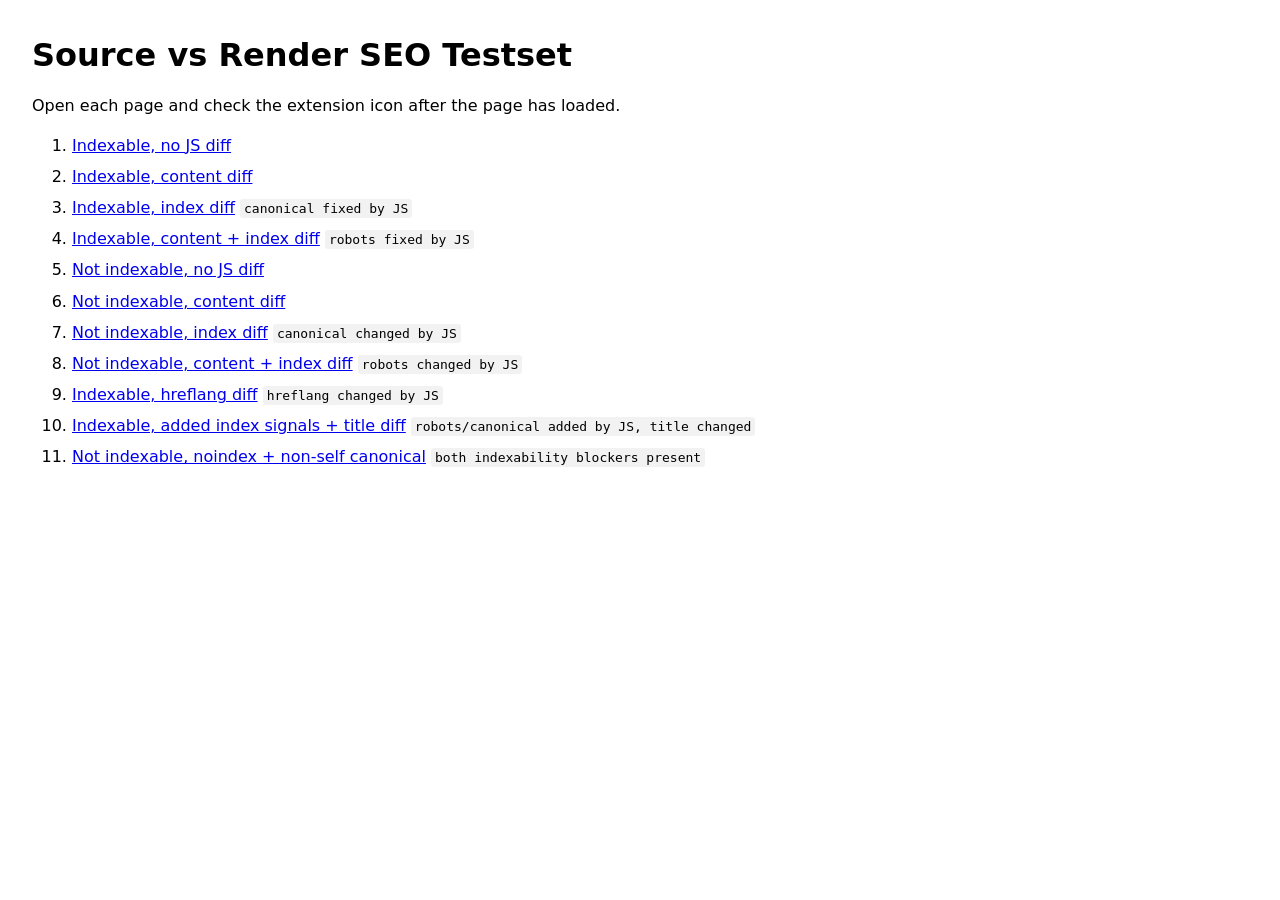
<file: test-pages/index.html>
<!doctype html>
<html lang="de">
<head>
  <meta charset="utf-8">
  <title>Source vs Render SEO Testset</title>
  <meta name="viewport" content="width=device-width, initial-scale=1">
  <style>
    body { font-family: system-ui, sans-serif; margin: 32px; line-height: 1.45; }
    h1 { margin-bottom: 8px; }
    li { margin: 8px 0; }
    code { background: #f2f2f2; padding: 2px 4px; border-radius: 3px; }
  </style>
</head>
<body>
  <h1>Source vs Render SEO Testset</h1>
  <p>Open each page and check the extension icon after the page has loaded.</p>

  <ol>
    <li><a href="01-indexable-no-js-diff.html">Indexable, no JS diff</a></li>
    <li><a href="02-indexable-content-diff.html">Indexable, content diff</a></li>
    <li><a href="03-indexable-index-diff.html">Indexable, index diff</a> <code>canonical fixed by JS</code></li>
    <li><a href="04-indexable-content-index-diff.html">Indexable, content + index diff</a> <code>robots fixed by JS</code></li>
    <li><a href="05-not-indexable-no-js-diff.html">Not indexable, no JS diff</a></li>
    <li><a href="06-not-indexable-content-diff.html">Not indexable, content diff</a></li>
    <li><a href="07-not-indexable-index-diff.html">Not indexable, index diff</a> <code>canonical changed by JS</code></li>
    <li><a href="08-not-indexable-content-index-diff.html">Not indexable, content + index diff</a> <code>robots changed by JS</code></li>
    <li><a href="09-indexable-hreflang-diff.html">Indexable, hreflang diff</a> <code>hreflang changed by JS</code></li>
    <li><a href="10-indexable-added-index-signals-title-diff.html">Indexable, added index signals + title diff</a> <code>robots/canonical added by JS, title changed</code></li>
    <li><a href="11-not-indexable-noindex-nonself-canonical.html">Not indexable, noindex + non-self canonical</a> <code>both indexability blockers present</code></li>
  </ol>
</body>
</html>
</file>
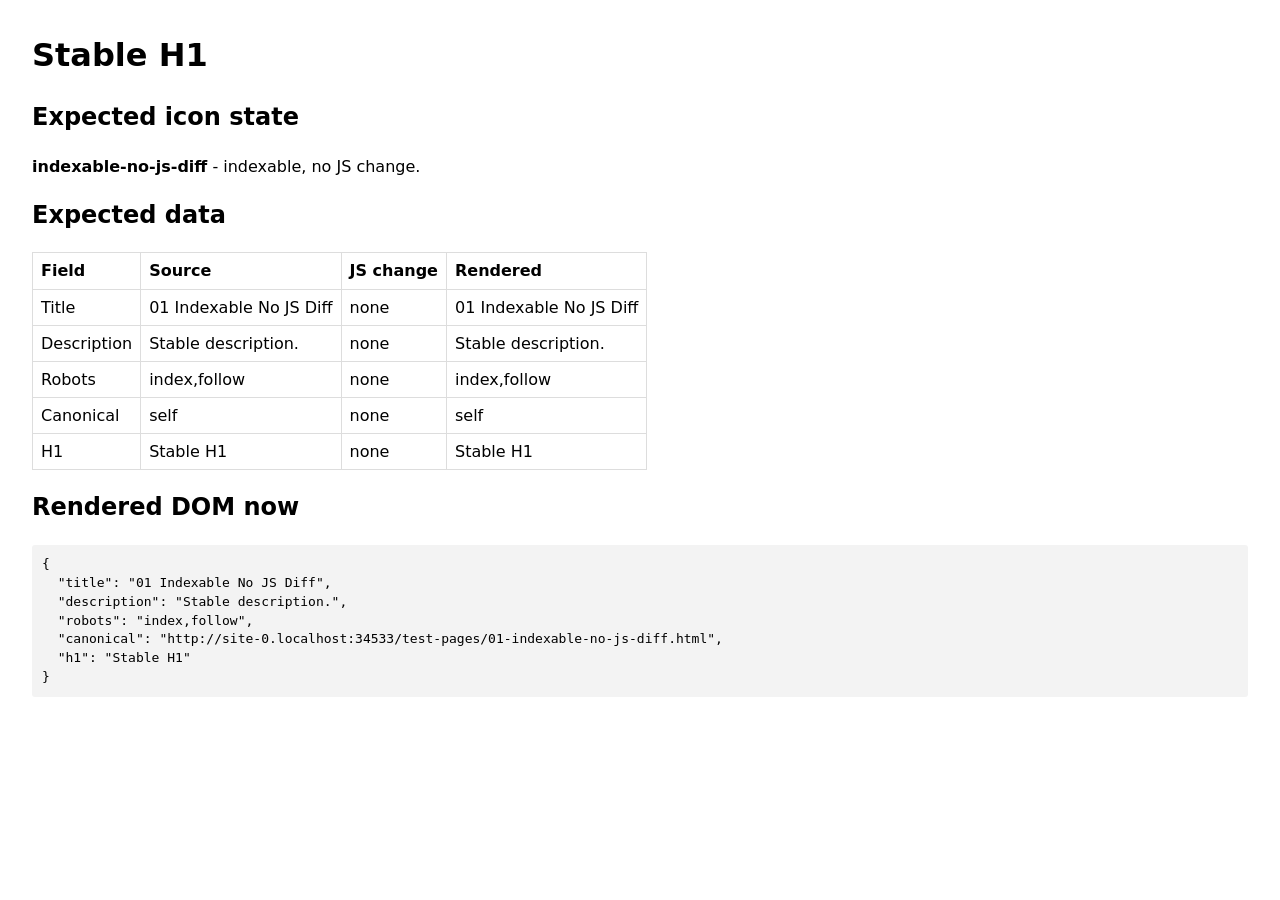
<file: test-pages/01-indexable-no-js-diff.html>
<!doctype html>
<html lang="de">
<head>
  <meta charset="utf-8">
  <title>01 Indexable No JS Diff</title>
  <meta name="description" content="Stable description.">
  <meta name="robots" content="index,follow">
  <link rel="canonical" href="./01-indexable-no-js-diff.html">
  <style>body{font-family:system-ui,sans-serif;margin:32px;line-height:1.45}table{border-collapse:collapse}td,th{border:1px solid #ddd;padding:6px 8px;text-align:left}code,pre{background:#f3f3f3;padding:2px 4px;border-radius:3px}pre{padding:10px}</style>
</head>
<body>
  <h1>Stable H1</h1>
  <h2>Expected icon state</h2>
  <p><strong>indexable-no-js-diff</strong> - indexable, no JS change.</p>

  <h2>Expected data</h2>
  <table>
    <tr><th>Field</th><th>Source</th><th>JS change</th><th>Rendered</th></tr>
    <tr><td>Title</td><td>01 Indexable No JS Diff</td><td>none</td><td>01 Indexable No JS Diff</td></tr>
    <tr><td>Description</td><td>Stable description.</td><td>none</td><td>Stable description.</td></tr>
    <tr><td>Robots</td><td>index,follow</td><td>none</td><td>index,follow</td></tr>
    <tr><td>Canonical</td><td>self</td><td>none</td><td>self</td></tr>
    <tr><td>H1</td><td>Stable H1</td><td>none</td><td>Stable H1</td></tr>
  </table>

  <h2>Rendered DOM now</h2>
  <pre id="actual"></pre>
  <script>
    document.getElementById('actual').textContent = JSON.stringify({
      title: document.title,
      description: document.querySelector('meta[name="description"]').content,
      robots: document.querySelector('meta[name="robots"]').content,
      canonical: document.querySelector('link[rel="canonical"]').href,
      h1: document.querySelector('h1').textContent
    }, null, 2);
  </script>
</body>
</html>
</file>
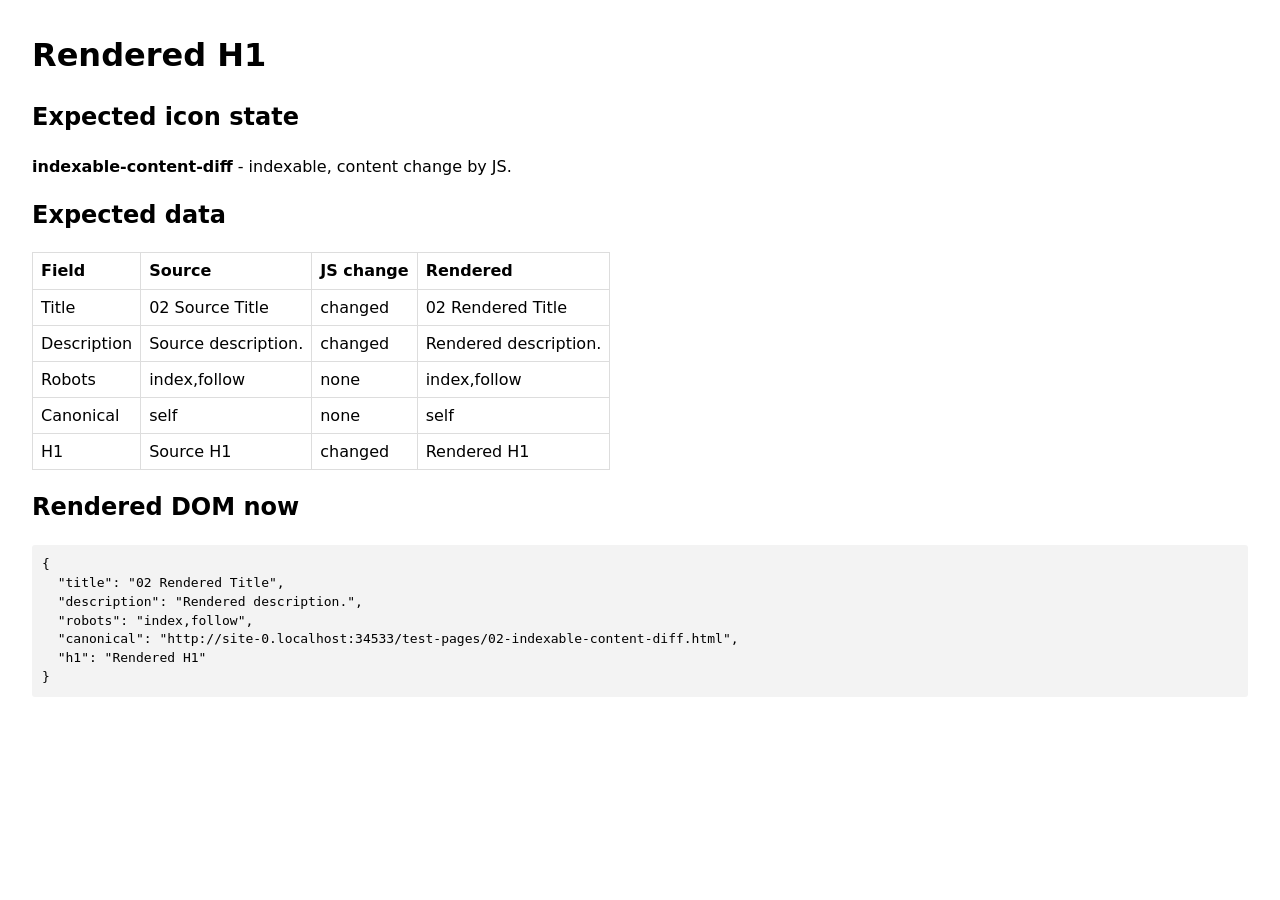
<file: test-pages/02-indexable-content-diff.html>
<!doctype html>
<html lang="de">
<head>
  <meta charset="utf-8">
  <title>02 Source Title</title>
  <meta name="description" content="Source description.">
  <meta name="robots" content="index,follow">
  <link rel="canonical" href="./02-indexable-content-diff.html">
  <style>body{font-family:system-ui,sans-serif;margin:32px;line-height:1.45}table{border-collapse:collapse}td,th{border:1px solid #ddd;padding:6px 8px;text-align:left}code,pre{background:#f3f3f3;padding:2px 4px;border-radius:3px}pre{padding:10px}</style>
</head>
<body>
  <h1>Source H1</h1>
  <h2>Expected icon state</h2>
  <p><strong>indexable-content-diff</strong> - indexable, content change by JS.</p>

  <h2>Expected data</h2>
  <table>
    <tr><th>Field</th><th>Source</th><th>JS change</th><th>Rendered</th></tr>
    <tr><td>Title</td><td>02 Source Title</td><td>changed</td><td>02 Rendered Title</td></tr>
    <tr><td>Description</td><td>Source description.</td><td>changed</td><td>Rendered description.</td></tr>
    <tr><td>Robots</td><td>index,follow</td><td>none</td><td>index,follow</td></tr>
    <tr><td>Canonical</td><td>self</td><td>none</td><td>self</td></tr>
    <tr><td>H1</td><td>Source H1</td><td>changed</td><td>Rendered H1</td></tr>
  </table>

  <h2>Rendered DOM now</h2>
  <pre id="actual"></pre>
  <script>
    document.title = '02 Rendered Title';
    document.querySelector('meta[name="description"]').setAttribute('content', 'Rendered description.');
    document.querySelector('h1').textContent = 'Rendered H1';
    document.getElementById('actual').textContent = JSON.stringify({
      title: document.title,
      description: document.querySelector('meta[name="description"]').content,
      robots: document.querySelector('meta[name="robots"]').content,
      canonical: document.querySelector('link[rel="canonical"]').href,
      h1: document.querySelector('h1').textContent
    }, null, 2);
  </script>
</body>
</html>
</file>
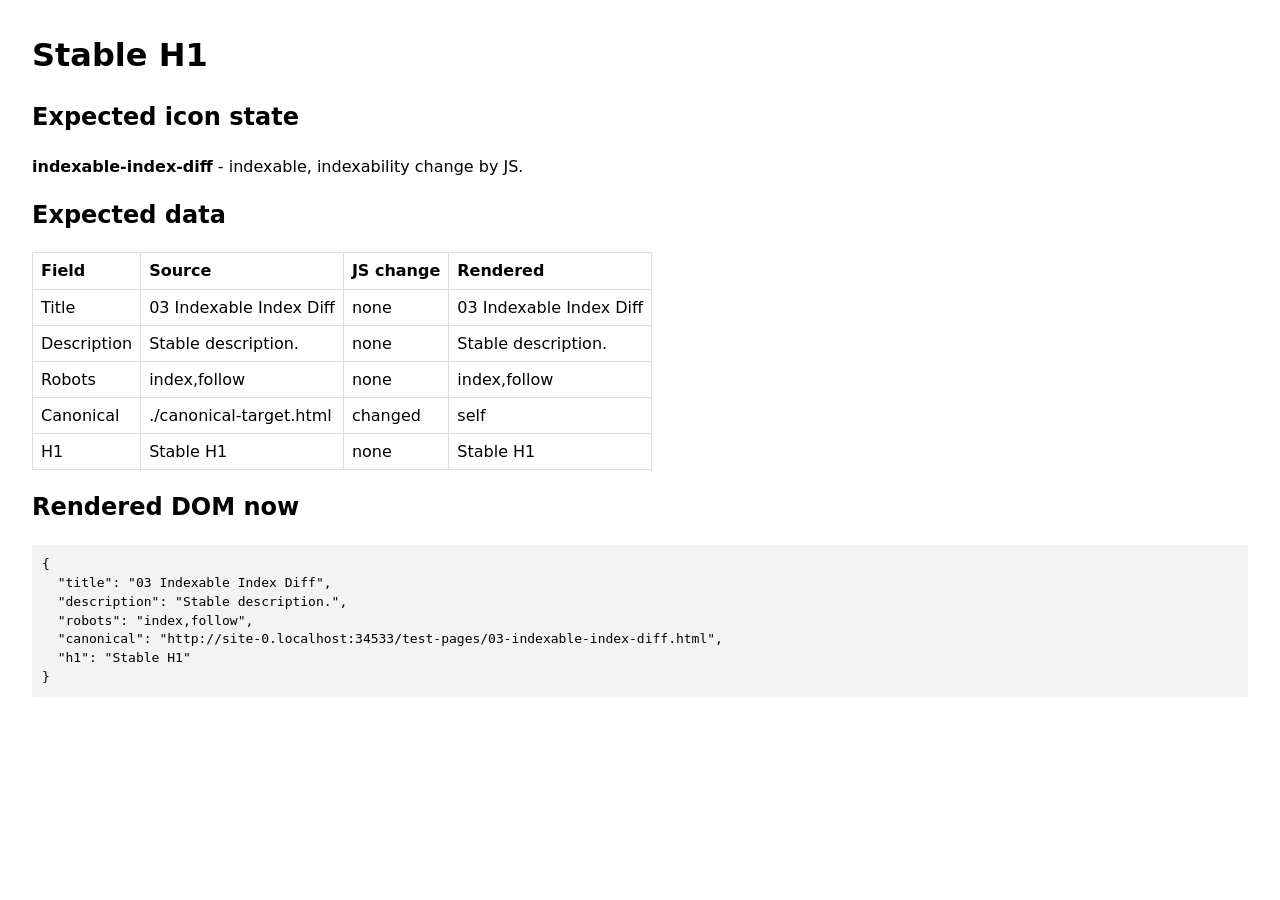
<file: test-pages/03-indexable-index-diff.html>
<!doctype html>
<html lang="de">
<head>
  <meta charset="utf-8">
  <title>03 Indexable Index Diff</title>
  <meta name="description" content="Stable description.">
  <meta name="robots" content="index,follow">
  <link rel="canonical" href="./canonical-target.html">
  <style>body{font-family:system-ui,sans-serif;margin:32px;line-height:1.45}table{border-collapse:collapse}td,th{border:1px solid #ddd;padding:6px 8px;text-align:left}code,pre{background:#f3f3f3;padding:2px 4px;border-radius:3px}pre{padding:10px}</style>
</head>
<body>
  <h1>Stable H1</h1>
  <h2>Expected icon state</h2>
  <p><strong>indexable-index-diff</strong> - indexable, indexability change by JS.</p>

  <h2>Expected data</h2>
  <table>
    <tr><th>Field</th><th>Source</th><th>JS change</th><th>Rendered</th></tr>
    <tr><td>Title</td><td>03 Indexable Index Diff</td><td>none</td><td>03 Indexable Index Diff</td></tr>
    <tr><td>Description</td><td>Stable description.</td><td>none</td><td>Stable description.</td></tr>
    <tr><td>Robots</td><td>index,follow</td><td>none</td><td>index,follow</td></tr>
    <tr><td>Canonical</td><td>./canonical-target.html</td><td>changed</td><td>self</td></tr>
    <tr><td>H1</td><td>Stable H1</td><td>none</td><td>Stable H1</td></tr>
  </table>

  <h2>Rendered DOM now</h2>
  <pre id="actual"></pre>
  <script>
    document.querySelector('link[rel="canonical"]').setAttribute('href', './03-indexable-index-diff.html');
    document.getElementById('actual').textContent = JSON.stringify({
      title: document.title,
      description: document.querySelector('meta[name="description"]').content,
      robots: document.querySelector('meta[name="robots"]').content,
      canonical: document.querySelector('link[rel="canonical"]').href,
      h1: document.querySelector('h1').textContent
    }, null, 2);
  </script>
</body>
</html>
</file>
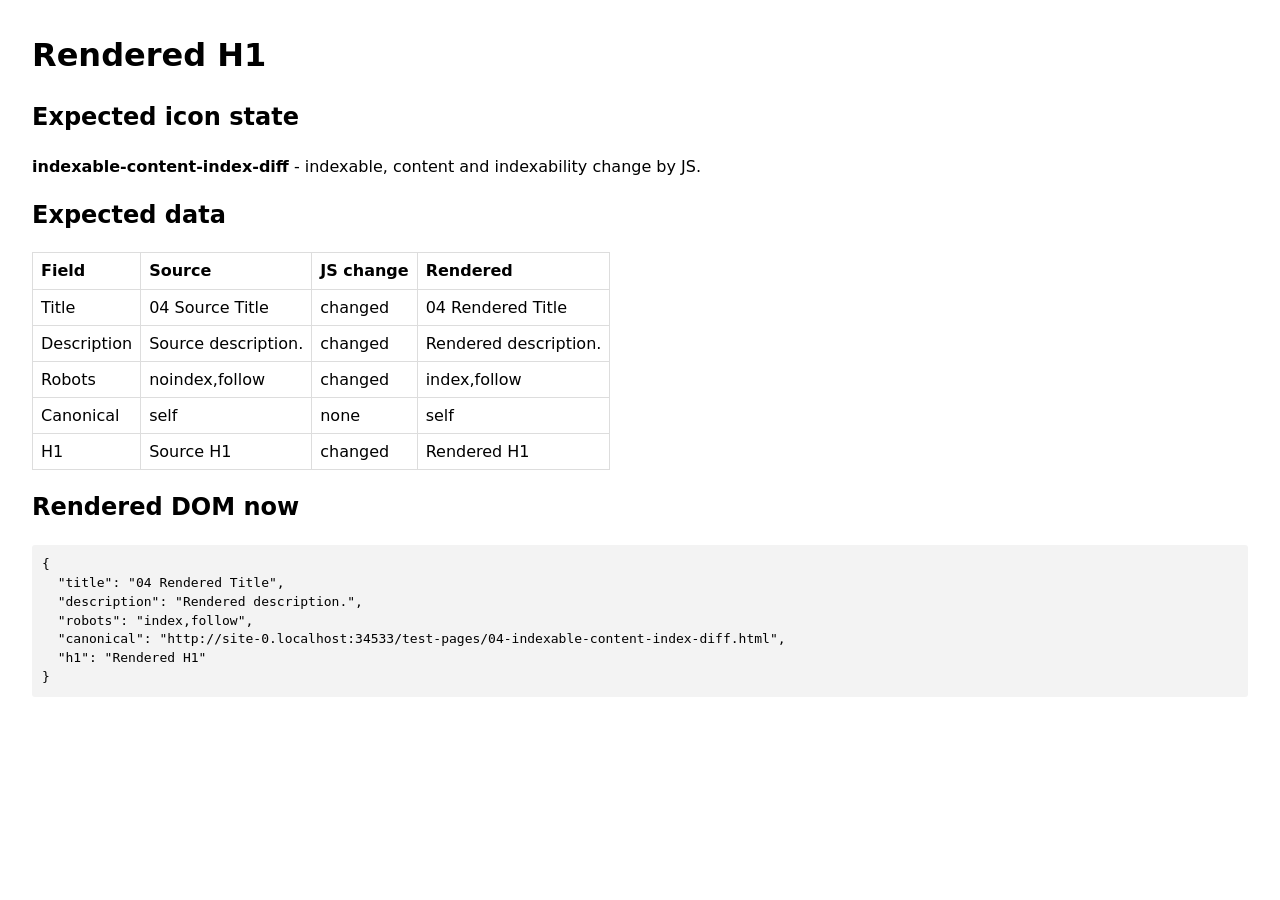
<file: test-pages/04-indexable-content-index-diff.html>
<!doctype html>
<html lang="de">
<head>
  <meta charset="utf-8">
  <title>04 Source Title</title>
  <meta name="description" content="Source description.">
  <meta name="robots" content="noindex,follow">
  <link rel="canonical" href="./04-indexable-content-index-diff.html">
  <style>body{font-family:system-ui,sans-serif;margin:32px;line-height:1.45}table{border-collapse:collapse}td,th{border:1px solid #ddd;padding:6px 8px;text-align:left}code,pre{background:#f3f3f3;padding:2px 4px;border-radius:3px}pre{padding:10px}</style>
</head>
<body>
  <h1>Source H1</h1>
  <h2>Expected icon state</h2>
  <p><strong>indexable-content-index-diff</strong> - indexable, content and indexability change by JS.</p>

  <h2>Expected data</h2>
  <table>
    <tr><th>Field</th><th>Source</th><th>JS change</th><th>Rendered</th></tr>
    <tr><td>Title</td><td>04 Source Title</td><td>changed</td><td>04 Rendered Title</td></tr>
    <tr><td>Description</td><td>Source description.</td><td>changed</td><td>Rendered description.</td></tr>
    <tr><td>Robots</td><td>noindex,follow</td><td>changed</td><td>index,follow</td></tr>
    <tr><td>Canonical</td><td>self</td><td>none</td><td>self</td></tr>
    <tr><td>H1</td><td>Source H1</td><td>changed</td><td>Rendered H1</td></tr>
  </table>

  <h2>Rendered DOM now</h2>
  <pre id="actual"></pre>
  <script>
    document.title = '04 Rendered Title';
    document.querySelector('meta[name="description"]').setAttribute('content', 'Rendered description.');
    document.querySelector('meta[name="robots"]').setAttribute('content', 'index,follow');
    document.querySelector('h1').textContent = 'Rendered H1';
    document.getElementById('actual').textContent = JSON.stringify({
      title: document.title,
      description: document.querySelector('meta[name="description"]').content,
      robots: document.querySelector('meta[name="robots"]').content,
      canonical: document.querySelector('link[rel="canonical"]').href,
      h1: document.querySelector('h1').textContent
    }, null, 2);
  </script>
</body>
</html>
</file>
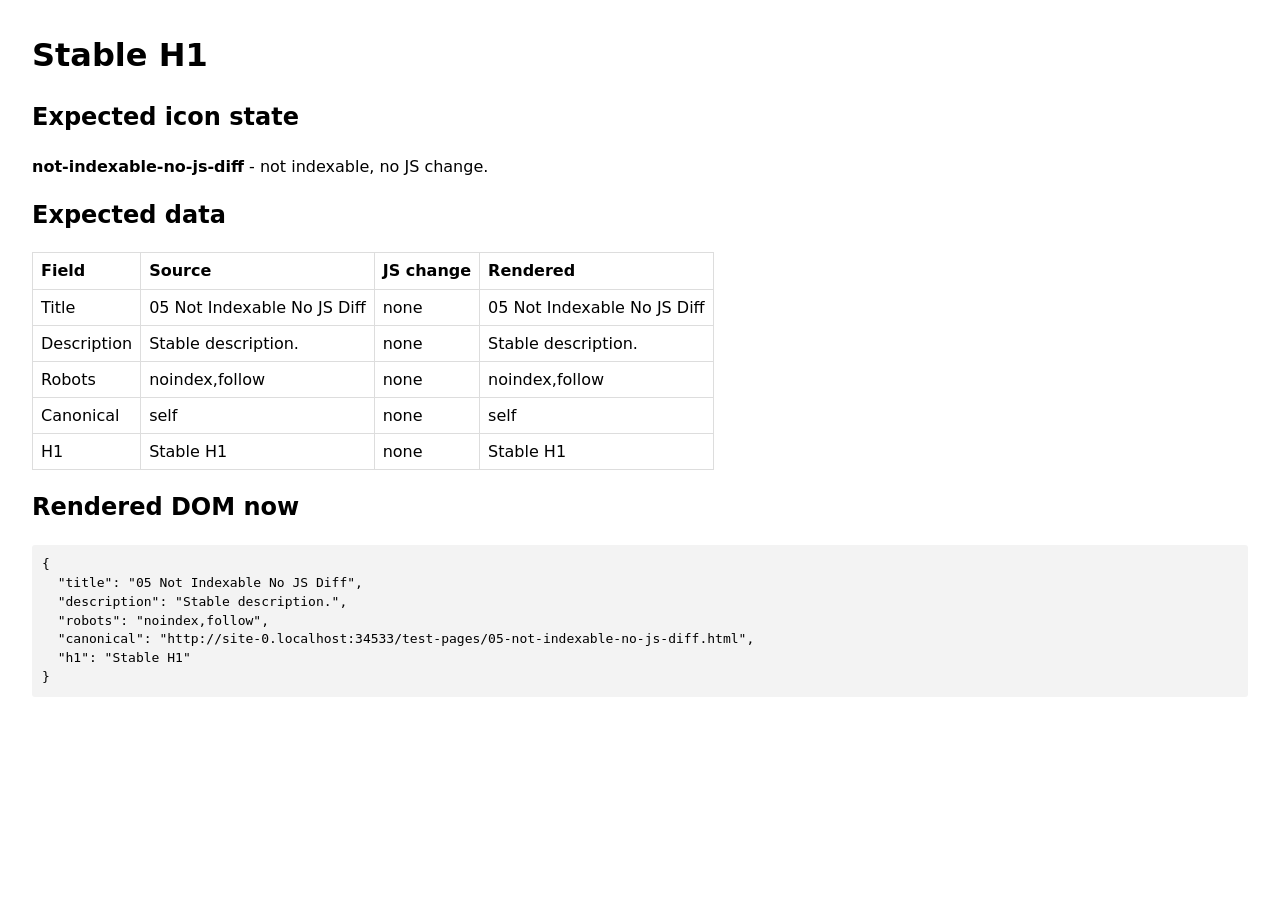
<file: test-pages/05-not-indexable-no-js-diff.html>
<!doctype html>
<html lang="de">
<head>
  <meta charset="utf-8">
  <title>05 Not Indexable No JS Diff</title>
  <meta name="description" content="Stable description.">
  <meta name="robots" content="noindex,follow">
  <link rel="canonical" href="./05-not-indexable-no-js-diff.html">
  <style>body{font-family:system-ui,sans-serif;margin:32px;line-height:1.45}table{border-collapse:collapse}td,th{border:1px solid #ddd;padding:6px 8px;text-align:left}code,pre{background:#f3f3f3;padding:2px 4px;border-radius:3px}pre{padding:10px}</style>
</head>
<body>
  <h1>Stable H1</h1>
  <h2>Expected icon state</h2>
  <p><strong>not-indexable-no-js-diff</strong> - not indexable, no JS change.</p>

  <h2>Expected data</h2>
  <table>
    <tr><th>Field</th><th>Source</th><th>JS change</th><th>Rendered</th></tr>
    <tr><td>Title</td><td>05 Not Indexable No JS Diff</td><td>none</td><td>05 Not Indexable No JS Diff</td></tr>
    <tr><td>Description</td><td>Stable description.</td><td>none</td><td>Stable description.</td></tr>
    <tr><td>Robots</td><td>noindex,follow</td><td>none</td><td>noindex,follow</td></tr>
    <tr><td>Canonical</td><td>self</td><td>none</td><td>self</td></tr>
    <tr><td>H1</td><td>Stable H1</td><td>none</td><td>Stable H1</td></tr>
  </table>

  <h2>Rendered DOM now</h2>
  <pre id="actual"></pre>
  <script>
    document.getElementById('actual').textContent = JSON.stringify({
      title: document.title,
      description: document.querySelector('meta[name="description"]').content,
      robots: document.querySelector('meta[name="robots"]').content,
      canonical: document.querySelector('link[rel="canonical"]').href,
      h1: document.querySelector('h1').textContent
    }, null, 2);
  </script>
</body>
</html>
</file>
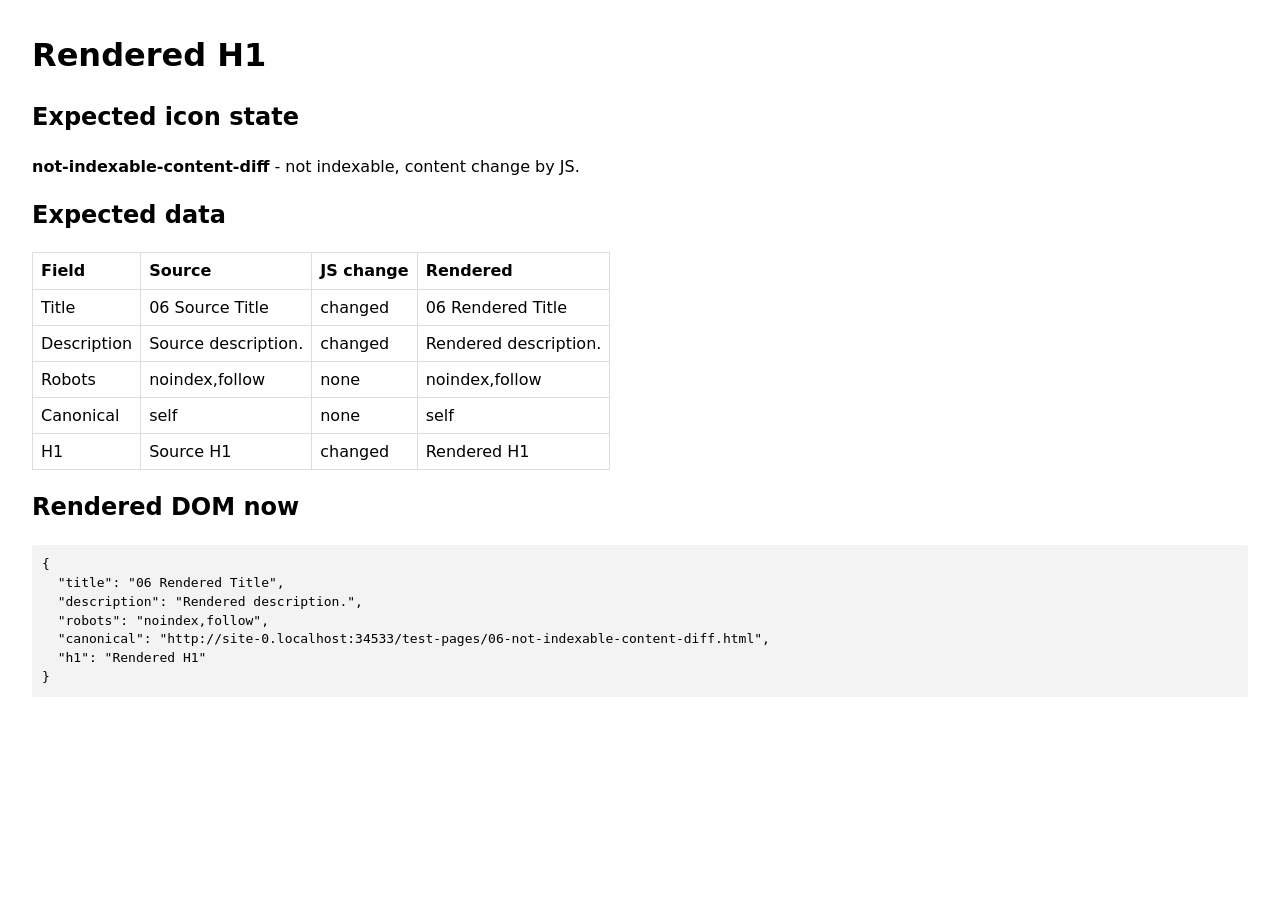
<file: test-pages/06-not-indexable-content-diff.html>
<!doctype html>
<html lang="de">
<head>
  <meta charset="utf-8">
  <title>06 Source Title</title>
  <meta name="description" content="Source description.">
  <meta name="robots" content="noindex,follow">
  <link rel="canonical" href="./06-not-indexable-content-diff.html">
  <style>body{font-family:system-ui,sans-serif;margin:32px;line-height:1.45}table{border-collapse:collapse}td,th{border:1px solid #ddd;padding:6px 8px;text-align:left}code,pre{background:#f3f3f3;padding:2px 4px;border-radius:3px}pre{padding:10px}</style>
</head>
<body>
  <h1>Source H1</h1>
  <h2>Expected icon state</h2>
  <p><strong>not-indexable-content-diff</strong> - not indexable, content change by JS.</p>

  <h2>Expected data</h2>
  <table>
    <tr><th>Field</th><th>Source</th><th>JS change</th><th>Rendered</th></tr>
    <tr><td>Title</td><td>06 Source Title</td><td>changed</td><td>06 Rendered Title</td></tr>
    <tr><td>Description</td><td>Source description.</td><td>changed</td><td>Rendered description.</td></tr>
    <tr><td>Robots</td><td>noindex,follow</td><td>none</td><td>noindex,follow</td></tr>
    <tr><td>Canonical</td><td>self</td><td>none</td><td>self</td></tr>
    <tr><td>H1</td><td>Source H1</td><td>changed</td><td>Rendered H1</td></tr>
  </table>

  <h2>Rendered DOM now</h2>
  <pre id="actual"></pre>
  <script>
    document.title = '06 Rendered Title';
    document.querySelector('meta[name="description"]').setAttribute('content', 'Rendered description.');
    document.querySelector('h1').textContent = 'Rendered H1';
    document.getElementById('actual').textContent = JSON.stringify({
      title: document.title,
      description: document.querySelector('meta[name="description"]').content,
      robots: document.querySelector('meta[name="robots"]').content,
      canonical: document.querySelector('link[rel="canonical"]').href,
      h1: document.querySelector('h1').textContent
    }, null, 2);
  </script>
</body>
</html>
</file>
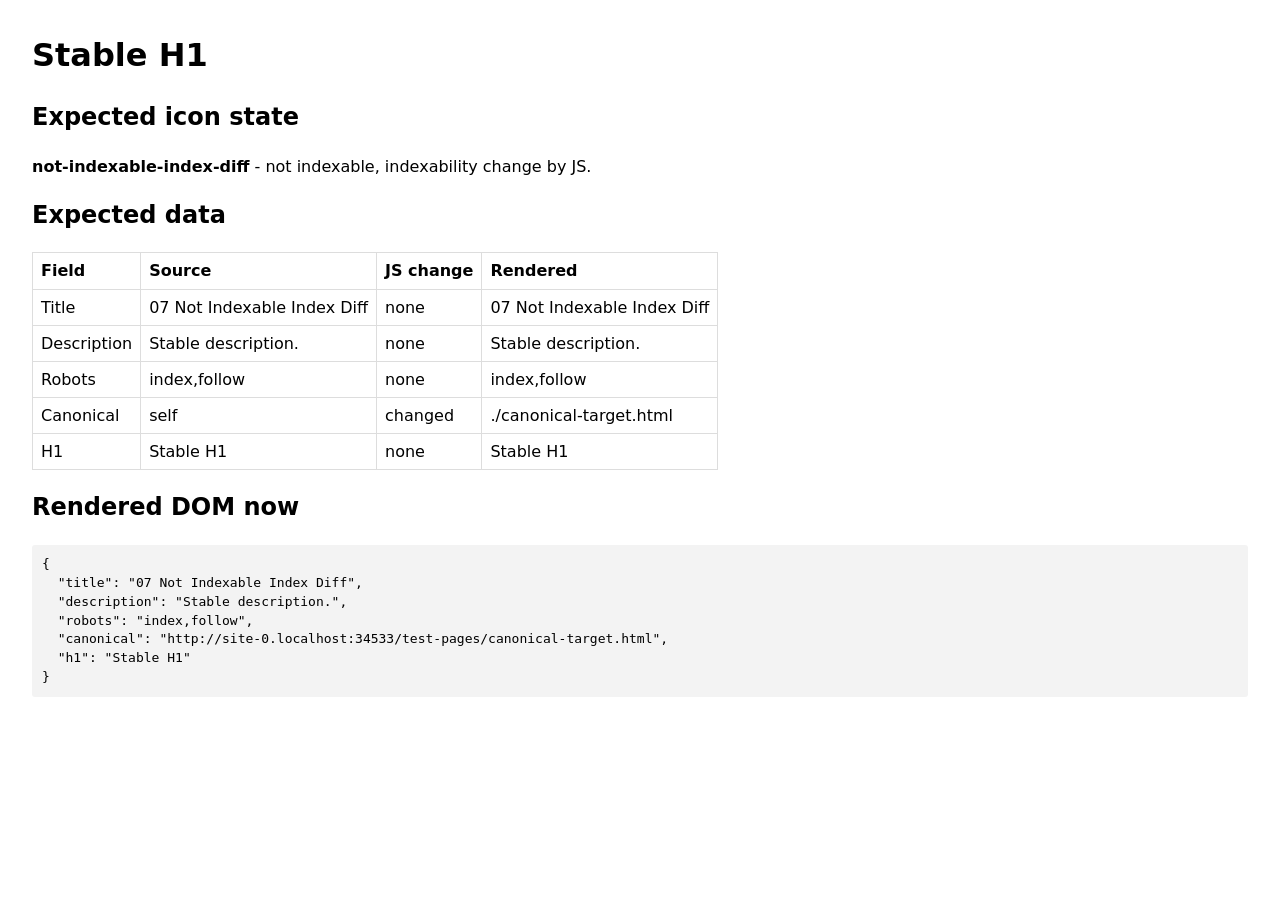
<file: test-pages/07-not-indexable-index-diff.html>
<!doctype html>
<html lang="de">
<head>
  <meta charset="utf-8">
  <title>07 Not Indexable Index Diff</title>
  <meta name="description" content="Stable description.">
  <meta name="robots" content="index,follow">
  <link rel="canonical" href="./07-not-indexable-index-diff.html">
  <style>body{font-family:system-ui,sans-serif;margin:32px;line-height:1.45}table{border-collapse:collapse}td,th{border:1px solid #ddd;padding:6px 8px;text-align:left}code,pre{background:#f3f3f3;padding:2px 4px;border-radius:3px}pre{padding:10px}</style>
</head>
<body>
  <h1>Stable H1</h1>
  <h2>Expected icon state</h2>
  <p><strong>not-indexable-index-diff</strong> - not indexable, indexability change by JS.</p>

  <h2>Expected data</h2>
  <table>
    <tr><th>Field</th><th>Source</th><th>JS change</th><th>Rendered</th></tr>
    <tr><td>Title</td><td>07 Not Indexable Index Diff</td><td>none</td><td>07 Not Indexable Index Diff</td></tr>
    <tr><td>Description</td><td>Stable description.</td><td>none</td><td>Stable description.</td></tr>
    <tr><td>Robots</td><td>index,follow</td><td>none</td><td>index,follow</td></tr>
    <tr><td>Canonical</td><td>self</td><td>changed</td><td>./canonical-target.html</td></tr>
    <tr><td>H1</td><td>Stable H1</td><td>none</td><td>Stable H1</td></tr>
  </table>

  <h2>Rendered DOM now</h2>
  <pre id="actual"></pre>
  <script>
    document.querySelector('link[rel="canonical"]').setAttribute('href', './canonical-target.html');
    document.getElementById('actual').textContent = JSON.stringify({
      title: document.title,
      description: document.querySelector('meta[name="description"]').content,
      robots: document.querySelector('meta[name="robots"]').content,
      canonical: document.querySelector('link[rel="canonical"]').href,
      h1: document.querySelector('h1').textContent
    }, null, 2);
  </script>
</body>
</html>
</file>
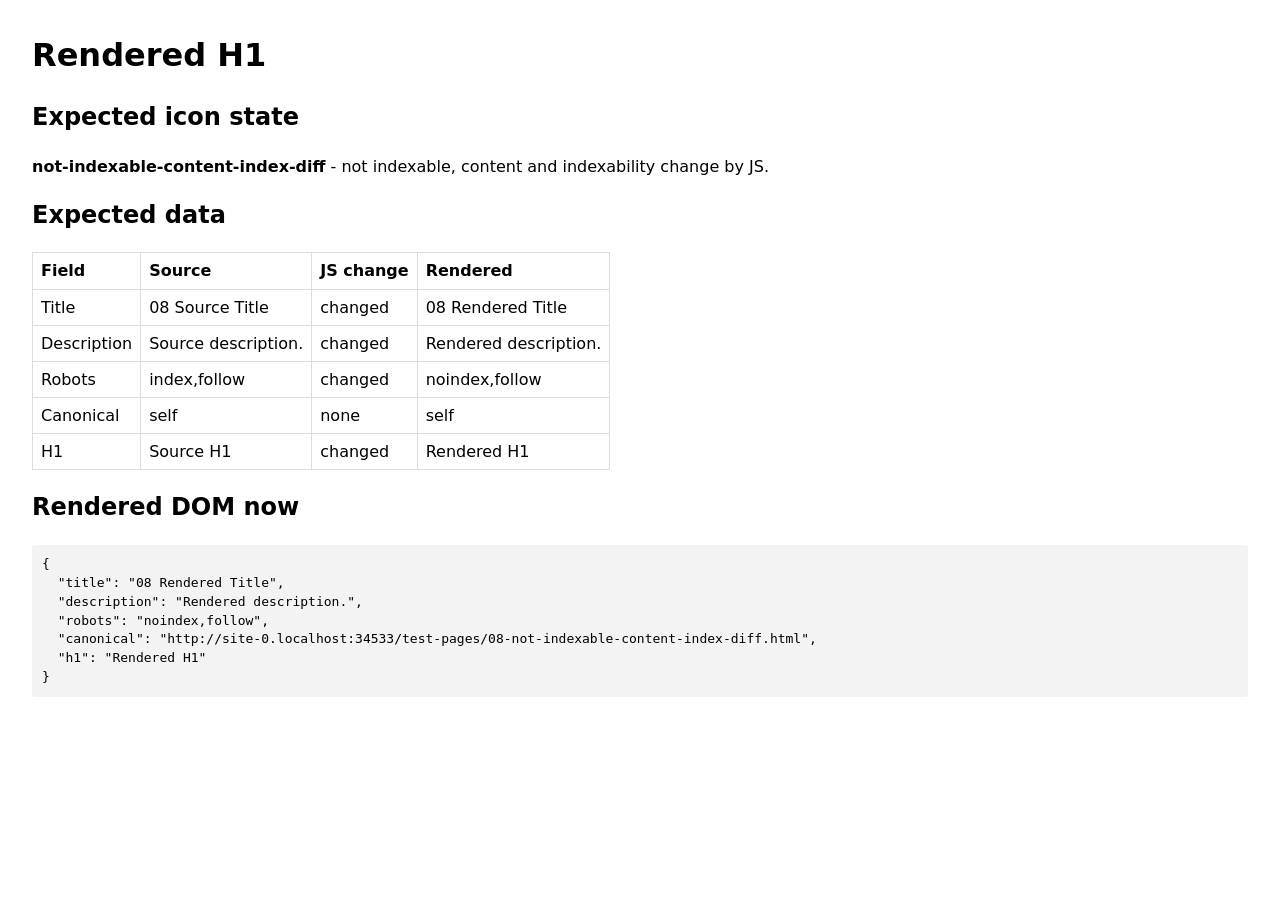
<file: test-pages/08-not-indexable-content-index-diff.html>
<!doctype html>
<html lang="de">
<head>
  <meta charset="utf-8">
  <title>08 Source Title</title>
  <meta name="description" content="Source description.">
  <meta name="robots" content="index,follow">
  <link rel="canonical" href="./08-not-indexable-content-index-diff.html">
  <style>body{font-family:system-ui,sans-serif;margin:32px;line-height:1.45}table{border-collapse:collapse}td,th{border:1px solid #ddd;padding:6px 8px;text-align:left}code,pre{background:#f3f3f3;padding:2px 4px;border-radius:3px}pre{padding:10px}</style>
</head>
<body>
  <h1>Source H1</h1>
  <h2>Expected icon state</h2>
  <p><strong>not-indexable-content-index-diff</strong> - not indexable, content and indexability change by JS.</p>

  <h2>Expected data</h2>
  <table>
    <tr><th>Field</th><th>Source</th><th>JS change</th><th>Rendered</th></tr>
    <tr><td>Title</td><td>08 Source Title</td><td>changed</td><td>08 Rendered Title</td></tr>
    <tr><td>Description</td><td>Source description.</td><td>changed</td><td>Rendered description.</td></tr>
    <tr><td>Robots</td><td>index,follow</td><td>changed</td><td>noindex,follow</td></tr>
    <tr><td>Canonical</td><td>self</td><td>none</td><td>self</td></tr>
    <tr><td>H1</td><td>Source H1</td><td>changed</td><td>Rendered H1</td></tr>
  </table>

  <h2>Rendered DOM now</h2>
  <pre id="actual"></pre>
  <script>
    document.title = '08 Rendered Title';
    document.querySelector('meta[name="description"]').setAttribute('content', 'Rendered description.');
    document.querySelector('meta[name="robots"]').setAttribute('content', 'noindex,follow');
    document.querySelector('h1').textContent = 'Rendered H1';
    document.getElementById('actual').textContent = JSON.stringify({
      title: document.title,
      description: document.querySelector('meta[name="description"]').content,
      robots: document.querySelector('meta[name="robots"]').content,
      canonical: document.querySelector('link[rel="canonical"]').href,
      h1: document.querySelector('h1').textContent
    }, null, 2);
  </script>
</body>
</html>
</file>
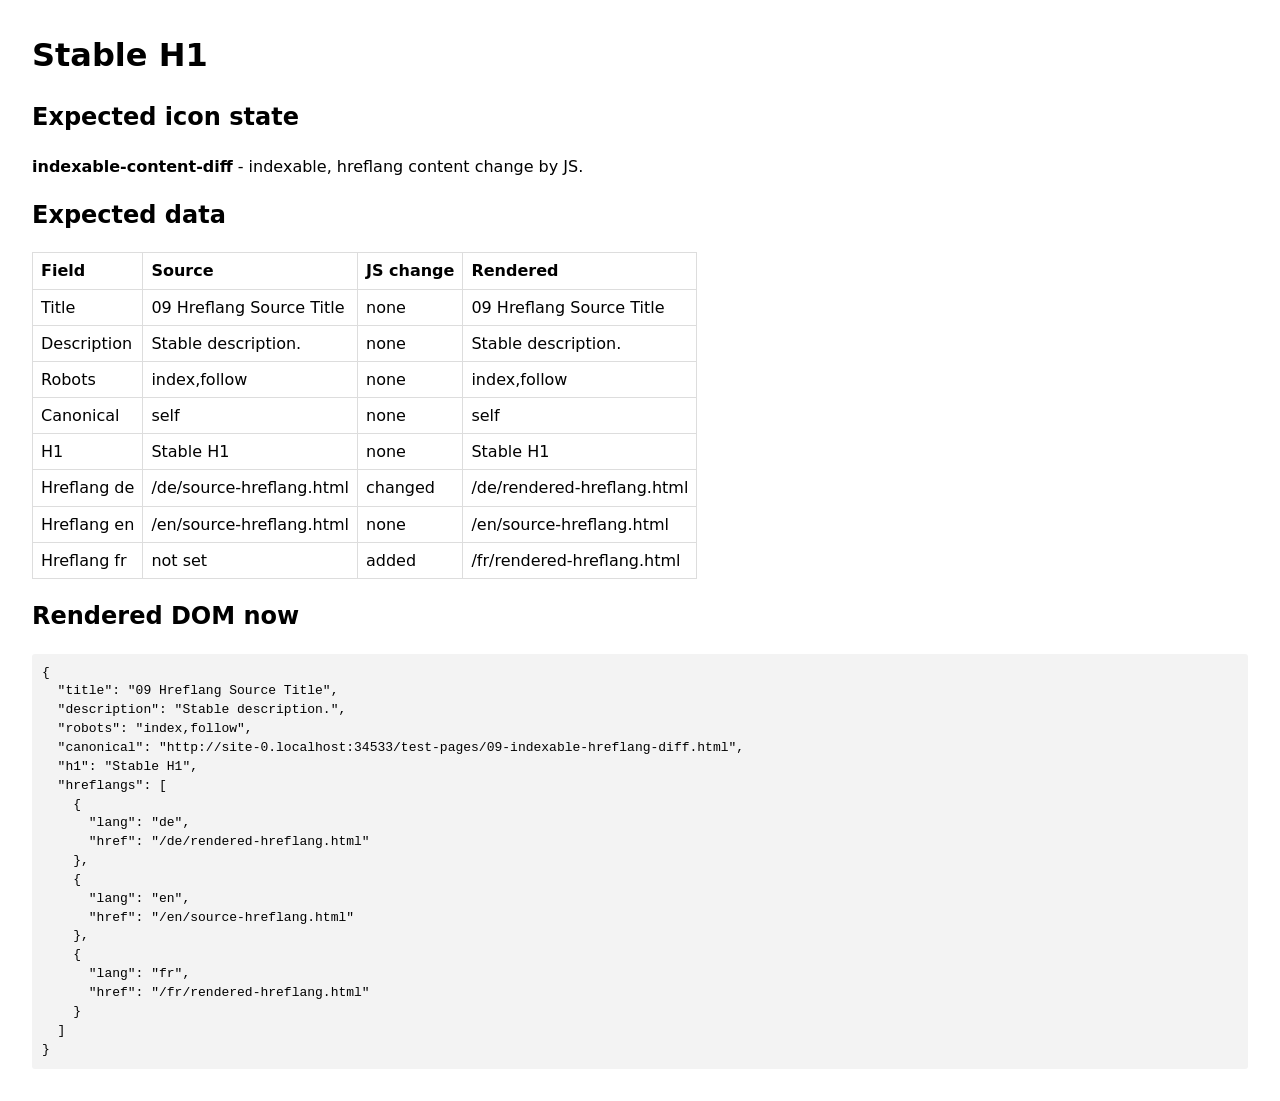
<file: test-pages/09-indexable-hreflang-diff.html>
<!doctype html>
<html lang="de">
<head>
  <meta charset="utf-8">
  <title>09 Hreflang Source Title</title>
  <meta name="description" content="Stable description.">
  <meta name="robots" content="index,follow">
  <link rel="canonical" href="./09-indexable-hreflang-diff.html">
  <link rel="alternate" hreflang="de" href="/de/source-hreflang.html">
  <link rel="alternate" hreflang="en" href="/en/source-hreflang.html">
  <style>body{font-family:system-ui,sans-serif;margin:32px;line-height:1.45}table{border-collapse:collapse}td,th{border:1px solid #ddd;padding:6px 8px;text-align:left;vertical-align:top}code,pre{background:#f3f3f3;padding:2px 4px;border-radius:3px}pre{padding:10px}</style>
</head>
<body>
  <h1>Stable H1</h1>
  <h2>Expected icon state</h2>
  <p><strong>indexable-content-diff</strong> - indexable, hreflang content change by JS.</p>

  <h2>Expected data</h2>
  <table>
    <tr><th>Field</th><th>Source</th><th>JS change</th><th>Rendered</th></tr>
    <tr><td>Title</td><td>09 Hreflang Source Title</td><td>none</td><td>09 Hreflang Source Title</td></tr>
    <tr><td>Description</td><td>Stable description.</td><td>none</td><td>Stable description.</td></tr>
    <tr><td>Robots</td><td>index,follow</td><td>none</td><td>index,follow</td></tr>
    <tr><td>Canonical</td><td>self</td><td>none</td><td>self</td></tr>
    <tr><td>H1</td><td>Stable H1</td><td>none</td><td>Stable H1</td></tr>
    <tr><td>Hreflang de</td><td>/de/source-hreflang.html</td><td>changed</td><td>/de/rendered-hreflang.html</td></tr>
    <tr><td>Hreflang en</td><td>/en/source-hreflang.html</td><td>none</td><td>/en/source-hreflang.html</td></tr>
    <tr><td>Hreflang fr</td><td>not set</td><td>added</td><td>/fr/rendered-hreflang.html</td></tr>
  </table>

  <h2>Rendered DOM now</h2>
  <pre id="actual"></pre>
  <script>
    document.querySelector('link[hreflang="de"]').setAttribute('href', '/de/rendered-hreflang.html');

    const fr = document.createElement('link');
    fr.rel = 'alternate';
    fr.hreflang = 'fr';
    fr.setAttribute('href', '/fr/rendered-hreflang.html');
    document.head.appendChild(fr);

    document.getElementById('actual').textContent = JSON.stringify({
      title: document.title,
      description: document.querySelector('meta[name="description"]').content,
      robots: document.querySelector('meta[name="robots"]').content,
      canonical: document.querySelector('link[rel="canonical"]').href,
      h1: document.querySelector('h1').textContent,
      hreflangs: Array.from(document.querySelectorAll('link[rel="alternate"][hreflang]')).map((link) => ({
        lang: link.getAttribute('hreflang'),
        href: link.getAttribute('href')
      }))
    }, null, 2);
  </script>
</body>
</html>
</file>
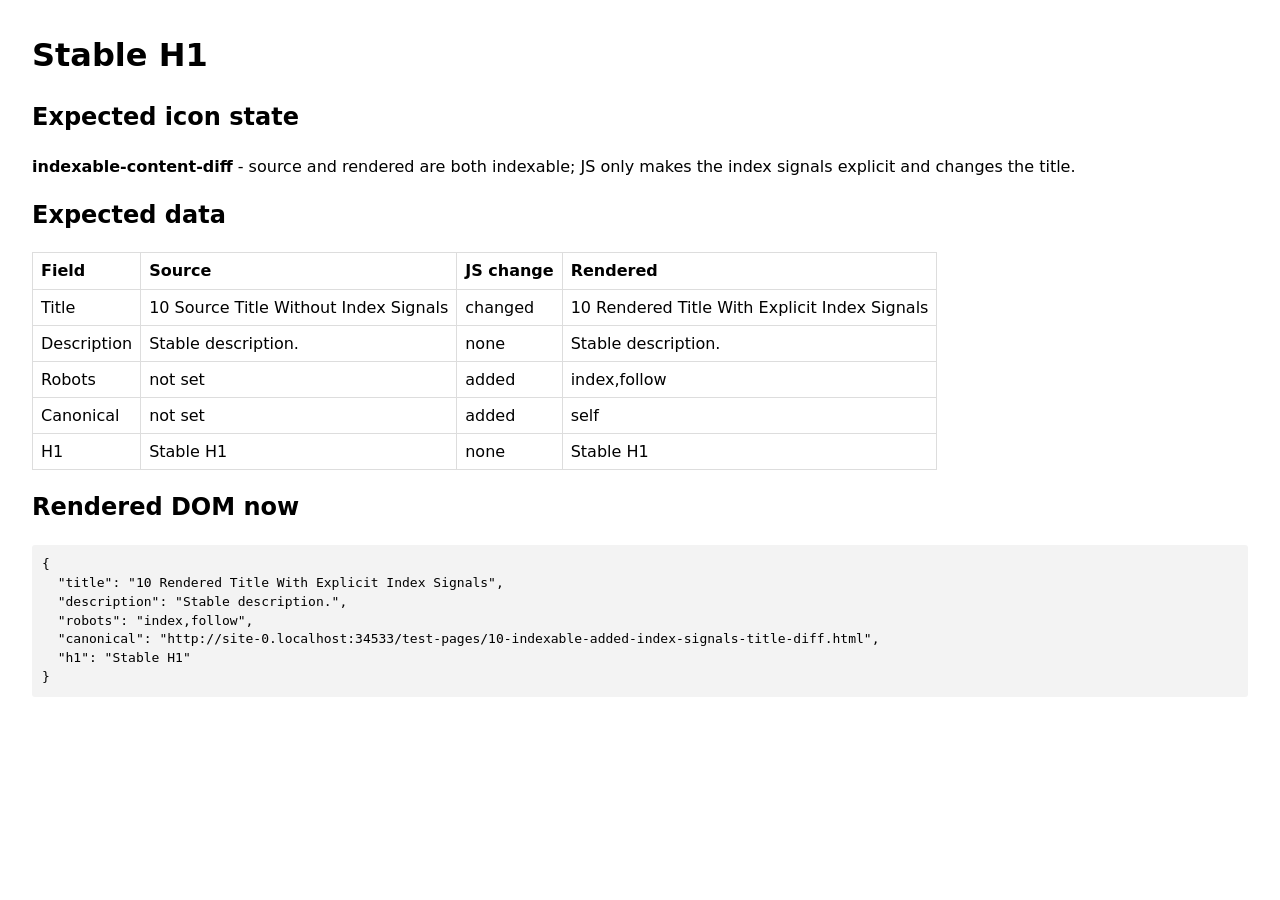
<file: test-pages/10-indexable-added-index-signals-title-diff.html>
<!doctype html>
<html lang="de">
<head>
  <meta charset="utf-8">
  <title>10 Source Title Without Index Signals</title>
  <meta name="description" content="Stable description.">
  <style>body{font-family:system-ui,sans-serif;margin:32px;line-height:1.45}table{border-collapse:collapse}td,th{border:1px solid #ddd;padding:6px 8px;text-align:left;vertical-align:top}code,pre{background:#f3f3f3;padding:2px 4px;border-radius:3px}pre{padding:10px}</style>
</head>
<body>
  <h1>Stable H1</h1>
  <h2>Expected icon state</h2>
  <p><strong>indexable-content-diff</strong> - source and rendered are both indexable; JS only makes the index signals explicit and changes the title.</p>

  <h2>Expected data</h2>
  <table>
    <tr><th>Field</th><th>Source</th><th>JS change</th><th>Rendered</th></tr>
    <tr><td>Title</td><td>10 Source Title Without Index Signals</td><td>changed</td><td>10 Rendered Title With Explicit Index Signals</td></tr>
    <tr><td>Description</td><td>Stable description.</td><td>none</td><td>Stable description.</td></tr>
    <tr><td>Robots</td><td>not set</td><td>added</td><td>index,follow</td></tr>
    <tr><td>Canonical</td><td>not set</td><td>added</td><td>self</td></tr>
    <tr><td>H1</td><td>Stable H1</td><td>none</td><td>Stable H1</td></tr>
  </table>

  <h2>Rendered DOM now</h2>
  <pre id="actual"></pre>
  <script>
    document.title = '10 Rendered Title With Explicit Index Signals';

    const robots = document.createElement('meta');
    robots.name = 'robots';
    robots.content = 'index,follow';
    document.head.appendChild(robots);

    const canonical = document.createElement('link');
    canonical.rel = 'canonical';
    canonical.href = window.location.href;
    document.head.appendChild(canonical);

    document.getElementById('actual').textContent = JSON.stringify({
      title: document.title,
      description: document.querySelector('meta[name="description"]').content,
      robots: document.querySelector('meta[name="robots"]')?.content ?? null,
      canonical: document.querySelector('link[rel="canonical"]')?.href ?? null,
      h1: document.querySelector('h1').textContent
    }, null, 2);
  </script>
</body>
</html>
</file>
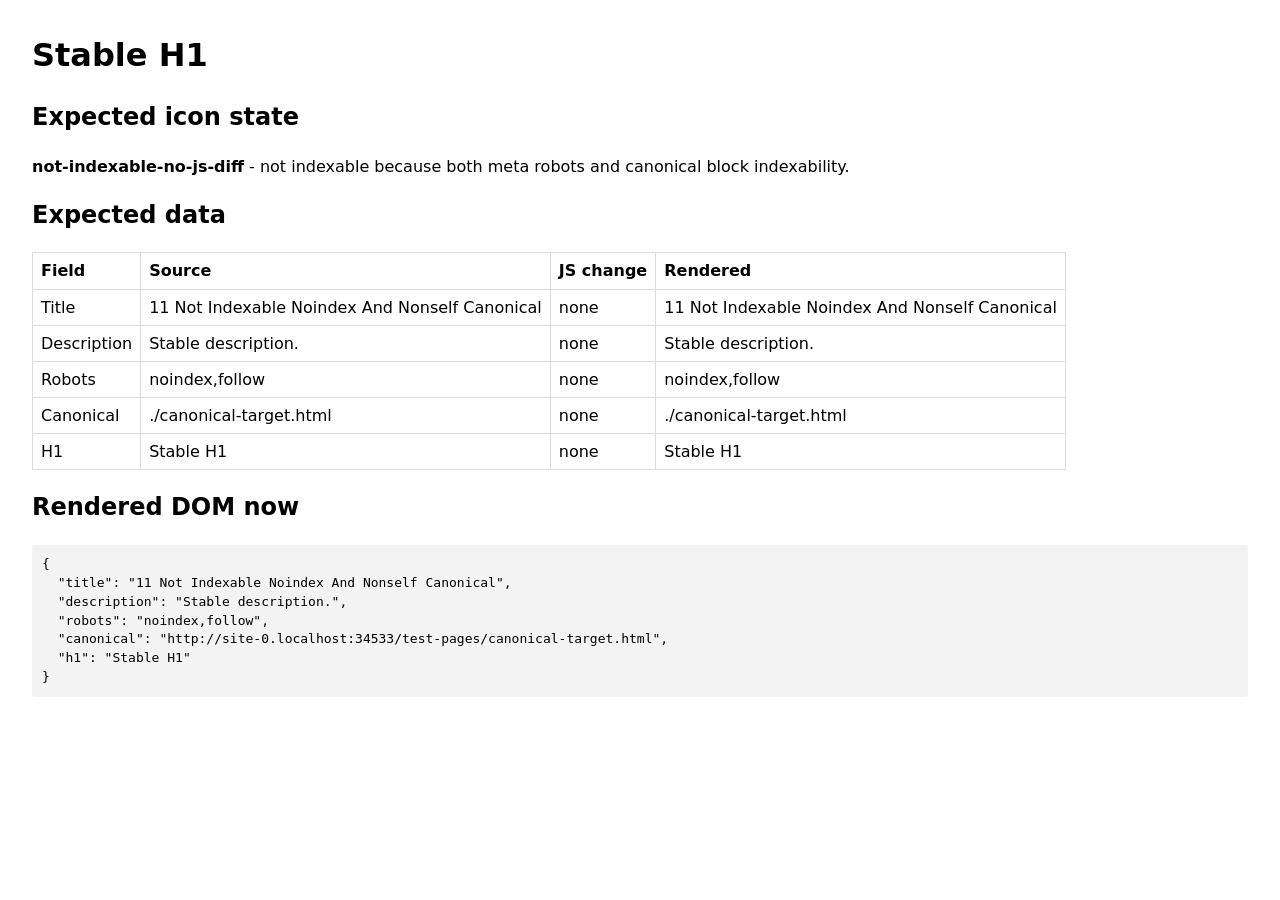
<file: test-pages/11-not-indexable-noindex-nonself-canonical.html>
<!doctype html>
<html lang="de">
<head>
  <meta charset="utf-8">
  <title>11 Not Indexable Noindex And Nonself Canonical</title>
  <meta name="description" content="Stable description.">
  <meta name="robots" content="noindex,follow">
  <link rel="canonical" href="./canonical-target.html">
  <style>body{font-family:system-ui,sans-serif;margin:32px;line-height:1.45}table{border-collapse:collapse}td,th{border:1px solid #ddd;padding:6px 8px;text-align:left}code,pre{background:#f3f3f3;padding:2px 4px;border-radius:3px}pre{padding:10px}</style>
</head>
<body>
  <h1>Stable H1</h1>
  <h2>Expected icon state</h2>
  <p><strong>not-indexable-no-js-diff</strong> - not indexable because both meta robots and canonical block indexability.</p>

  <h2>Expected data</h2>
  <table>
    <tr><th>Field</th><th>Source</th><th>JS change</th><th>Rendered</th></tr>
    <tr><td>Title</td><td>11 Not Indexable Noindex And Nonself Canonical</td><td>none</td><td>11 Not Indexable Noindex And Nonself Canonical</td></tr>
    <tr><td>Description</td><td>Stable description.</td><td>none</td><td>Stable description.</td></tr>
    <tr><td>Robots</td><td>noindex,follow</td><td>none</td><td>noindex,follow</td></tr>
    <tr><td>Canonical</td><td>./canonical-target.html</td><td>none</td><td>./canonical-target.html</td></tr>
    <tr><td>H1</td><td>Stable H1</td><td>none</td><td>Stable H1</td></tr>
  </table>

  <h2>Rendered DOM now</h2>
  <pre id="actual"></pre>
  <script>
    document.getElementById('actual').textContent = JSON.stringify({
      title: document.title,
      description: document.querySelector('meta[name="description"]').content,
      robots: document.querySelector('meta[name="robots"]').content,
      canonical: document.querySelector('link[rel="canonical"]').href,
      h1: document.querySelector('h1').textContent
    }, null, 2);
  </script>
</body>
</html>
</file>
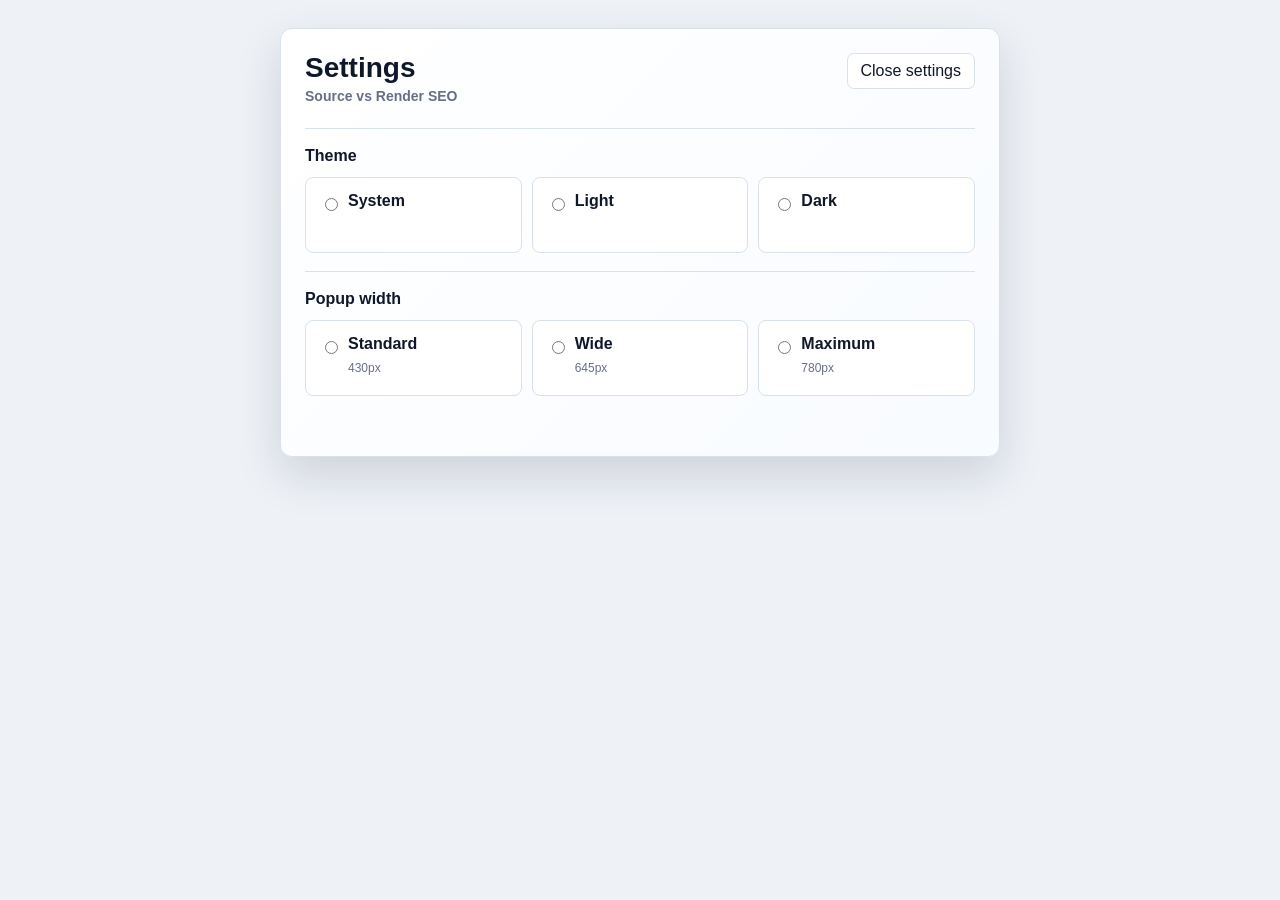
<file: src/options/options.html>
<!DOCTYPE html>
<html lang="en">
<head>
  <meta charset="UTF-8">
  <meta name="viewport" content="width=device-width, initial-scale=1.0">
  <title>Source vs Render SEO Settings</title>
  <link rel="stylesheet" href="options.css">
</head>
<body>
  <main class="settings-shell">
    <header class="settings-header">
      <div>
        <h1>Settings</h1>
        <p>Source vs Render SEO</p>
      </div>
      <button id="close-settings" class="button button--ghost" type="button">Close settings</button>
    </header>

    <section class="settings-section" aria-labelledby="theme-heading">
      <h2 id="theme-heading">Theme</h2>
      <div class="choice-grid" role="radiogroup" aria-labelledby="theme-heading">
        <label class="choice">
          <input type="radio" name="theme" value="system">
          <span>System</span>
        </label>
        <label class="choice">
          <input type="radio" name="theme" value="light">
          <span>Light</span>
        </label>
        <label class="choice">
          <input type="radio" name="theme" value="dark">
          <span>Dark</span>
        </label>
      </div>
    </section>

    <section class="settings-section" aria-labelledby="width-heading">
      <h2 id="width-heading">Popup width</h2>
      <div class="choice-grid" role="radiogroup" aria-labelledby="width-heading">
        <label class="choice">
          <input type="radio" name="popupWidth" value="standard">
          <span>Standard</span>
          <small>430px</small>
        </label>
        <label class="choice">
          <input type="radio" name="popupWidth" value="wide">
          <span>Wide</span>
          <small>645px</small>
        </label>
        <label class="choice">
          <input type="radio" name="popupWidth" value="maximum">
          <span>Maximum</span>
          <small>780px</small>
        </label>
      </div>
    </section>

    <p id="save-state" class="save-state" role="status" aria-live="polite"></p>
  </main>

  <script src="options.js"></script>
</body>
</html>
</file>
<file: src/options/options.css>
*, *::before, *::after {
  box-sizing: border-box;
}

:root {
  color-scheme: light;
  --page-bg: #eef2f7;
  --surface: #ffffff;
  --surface-soft: #f8fbff;
  --text: #101827;
  --heading: #0f172a;
  --muted: #667085;
  --border: #d9e1ec;
  --border-strong: #c7d2e2;
  --accent: #2563eb;
  --accent-soft: #eef5ff;
  --shadow: 0 18px 46px rgba(15, 23, 42, 0.14);
}

:root[data-theme="dark"] {
  color-scheme: dark;
  --page-bg: #111827;
  --surface: #182232;
  --surface-soft: #1f2b3d;
  --text: #e5e7eb;
  --heading: #f8fafc;
  --muted: #a9b4c3;
  --border: #334155;
  --border-strong: #475569;
  --accent: #60a5fa;
  --accent-soft: #173153;
  --shadow: 0 18px 46px rgba(0, 0, 0, 0.34);
}

@media (prefers-color-scheme: dark) {
  :root:not([data-theme="light"]) {
    color-scheme: dark;
    --page-bg: #111827;
    --surface: #182232;
    --surface-soft: #1f2b3d;
    --text: #e5e7eb;
    --heading: #f8fafc;
    --muted: #a9b4c3;
    --border: #334155;
    --border-strong: #475569;
    --accent: #60a5fa;
    --accent-soft: #173153;
    --shadow: 0 18px 46px rgba(0, 0, 0, 0.34);
  }
}

html,
body {
  margin: 0;
  min-height: 100%;
}

body {
  padding: 28px;
  font-family: Inter, -apple-system, BlinkMacSystemFont, "Segoe UI", sans-serif;
  color: var(--text);
  background: var(--page-bg);
}

button,
input {
  font: inherit;
}

.settings-shell {
  width: min(720px, 100%);
  margin: 0 auto;
  padding: 24px;
  border: 1px solid var(--border);
  border-radius: 12px;
  background: linear-gradient(135deg, var(--surface) 0%, var(--surface-soft) 100%);
  box-shadow: var(--shadow);
}

.settings-header {
  display: flex;
  align-items: flex-start;
  justify-content: space-between;
  gap: 16px;
  margin-bottom: 24px;
}

h1,
h2,
p {
  margin: 0;
}

h1 {
  color: var(--heading);
  font-size: 28px;
  line-height: 1.1;
}

.settings-header p {
  margin-top: 4px;
  color: var(--muted);
  font-size: 14px;
  font-weight: 600;
}

.settings-section {
  padding: 18px 0;
  border-top: 1px solid var(--border);
}

.settings-section h2 {
  margin-bottom: 12px;
  color: var(--heading);
  font-size: 16px;
}

.choice-grid {
  display: grid;
  grid-template-columns: repeat(3, minmax(0, 1fr));
  gap: 10px;
}

.choice {
  position: relative;
  display: grid;
  gap: 3px;
  min-height: 76px;
  padding: 14px 14px 14px 42px;
  border: 1px solid var(--border);
  border-radius: 8px;
  background: var(--surface);
  cursor: pointer;
}

.choice:hover {
  border-color: var(--border-strong);
}

.choice input {
  position: absolute;
  top: 17px;
  left: 14px;
  accent-color: var(--accent);
}

.choice span {
  color: var(--heading);
  font-weight: 750;
}

.choice small {
  color: var(--muted);
  font-size: 12px;
}

.choice:has(input:checked) {
  border-color: var(--accent);
  background: var(--accent-soft);
}

.button {
  min-height: 36px;
  padding: 0 13px;
  border: 1px solid var(--border);
  border-radius: 7px;
  background: var(--surface);
  color: var(--heading);
  cursor: pointer;
}

.button:hover {
  border-color: var(--border-strong);
}

.button--ghost {
  white-space: nowrap;
}

.save-state {
  min-height: 18px;
  color: var(--muted);
  font-size: 12px;
}

@media (max-width: 560px) {
  body {
    padding: 16px;
  }

  .settings-shell {
    padding: 18px;
  }

  .settings-header,
  .choice-grid {
    grid-template-columns: 1fr;
  }

  .settings-header {
    display: grid;
  }
}
</file>
